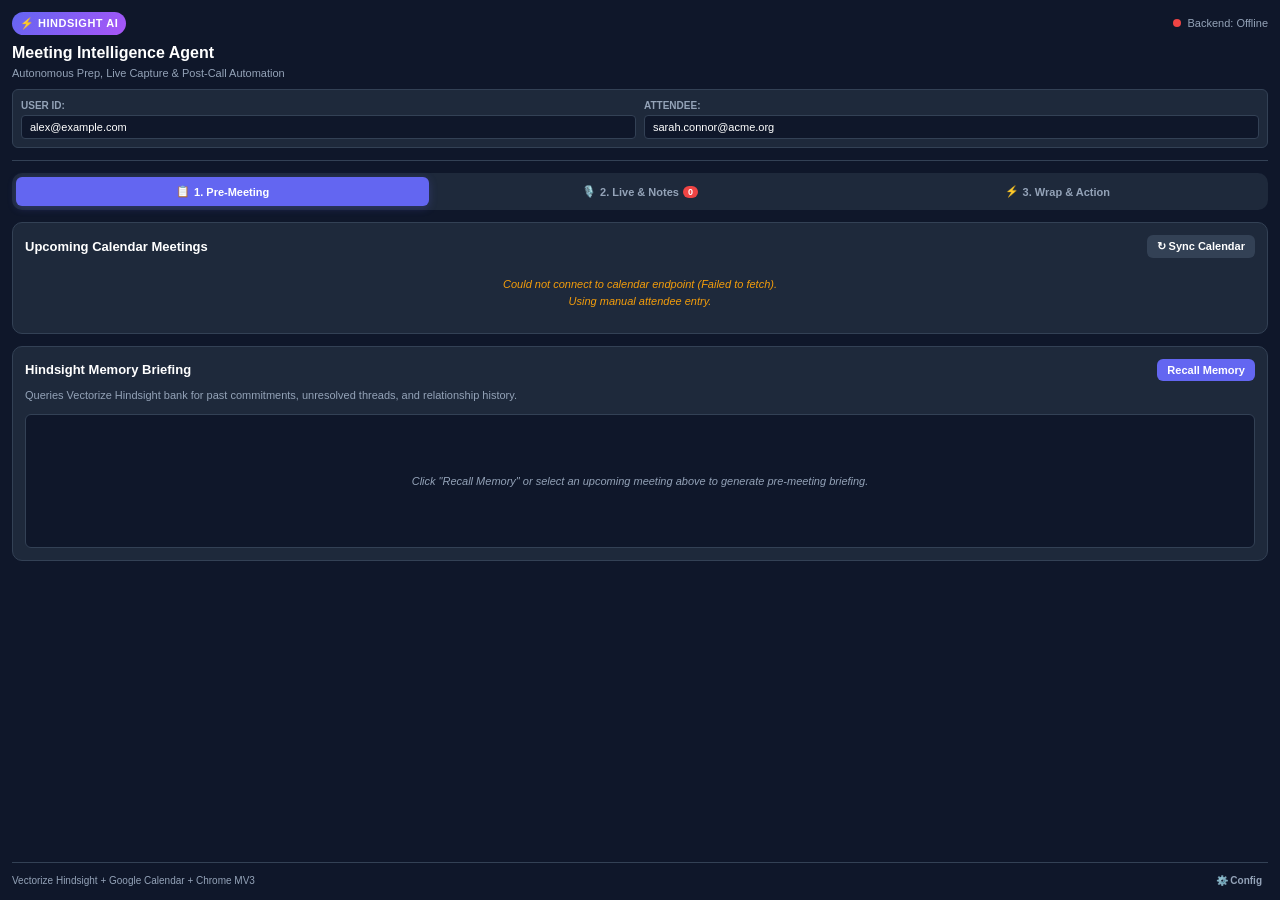
<file: meeting-intelligence-agent/extension/panel.html>
<!DOCTYPE html>
<html lang="en">
<head>
  <meta charset="UTF-8">
  <meta name="viewport" content="width=device-width, initial-scale=1.0">
  <title>Meeting Intelligence Agent</title>
  <link rel="stylesheet" href="style.css">
</head>
<body>
  <div class="app-container">
    <!-- Top Header -->
    <header class="header">
      <div class="logo-row">
        <div class="logo-badge">⚡ Hindsight AI</div>
        <div class="status-indicator" id="connectionStatus" title="Backend Status">
          <span class="dot"></span>
          <span class="status-text">Backend: Checking...</span>
        </div>
      </div>
      <h1 class="app-title">Meeting Intelligence Agent</h1>
      <p class="subtitle">Autonomous Prep, Live Capture & Post-Call Automation</p>

      <div class="session-bar">
        <div class="session-item">
          <label for="userIdInput">User ID:</label>
          <input type="text" id="userIdInput" value="alex@example.com" placeholder="Your User ID / Email" />
        </div>
        <div class="session-item">
          <label for="attendeeEmailInput">Attendee:</label>
          <input type="text" id="attendeeEmailInput" value="sarah.connor@acme.org" placeholder="attendee@company.com" />
        </div>
      </div>
    </header>

    <!-- Navigation Tabs -->
    <nav class="nav-tabs">
      <button class="tab-btn active" data-tab="tab-prep">
        <span class="tab-icon">📋</span>
        <span>1. Pre-Meeting</span>
      </button>
      <button class="tab-btn" data-tab="tab-live">
        <span class="tab-icon">🎙️</span>
        <span>2. Live & Notes</span>
        <span class="badge" id="captionCountBadge">0</span>
      </button>
      <button class="tab-btn" data-tab="tab-action">
        <span class="tab-icon">⚡</span>
        <span>3. Wrap & Action</span>
      </button>
    </nav>

    <!-- TAB 1: Pre-Meeting Briefing -->
    <section id="tab-prep" class="tab-content active">
      <div class="section-card">
        <div class="card-header">
          <h3>Upcoming Calendar Meetings</h3>
          <button class="btn btn-secondary btn-sm" id="btnRefreshCalendar">↻ Sync Calendar</button>
        </div>
        <div id="upcomingMeetingsContainer" class="upcoming-list">
          <div class="placeholder-text">Checking Google Calendar for meetings in next 15 mins...</div>
        </div>
      </div>

      <div class="section-card">
        <div class="card-header">
          <h3>Hindsight Memory Briefing</h3>
          <button class="btn btn-primary btn-sm" id="btnFetchBriefing">Recall Memory</button>
        </div>
        <p class="section-desc">Queries Vectorize Hindsight bank for past commitments, unresolved threads, and relationship history.</p>
        
        <div id="briefingLoading" class="loader-container" style="display: none;">
          <div class="spinner"></div>
          <span>Synthesizing recall context via Hindsight SDK...</span>
        </div>

        <div id="briefingResult" class="briefing-box">
          <div class="placeholder-text">Click "Recall Memory" or select an upcoming meeting above to generate pre-meeting briefing.</div>
        </div>
      </div>
    </section>

    <!-- TAB 2: Live Captions & Scratchpad -->
    <section id="tab-live" class="tab-content">
      <div class="split-view">
        <!-- Live Caption Feed -->
        <div class="pane captions-pane">
          <div class="pane-header">
            <div class="feed-title">
              <span class="pulse-indicator"></span>
              <h4>Live Google Meet Captions</h4>
            </div>
            <div class="pane-actions">
              <button class="btn btn-ghost btn-sm" id="btnAutoScroll" title="Toggle Auto-Scroll">Scroll: ON</button>
              <button class="btn btn-ghost btn-sm" id="btnClearCaptions" title="Clear Captions">Clear</button>
              <button class="btn btn-ghost btn-sm" id="btnSimulateCaption" title="Simulate Captions for Testing">+ Mock Line</button>
            </div>
          </div>
          
          <div class="caption-notice" id="captionHelpNotice">
            💡 <em>Zero-Bot Client Scraper:</em> Ensure Google Meet closed captions are turned on (press 'c' in Meet).
          </div>

          <div class="captions-feed" id="captionsFeed">
            <div class="placeholder-text">Waiting for spoken captions from Google Meet tab...</div>
          </div>
        </div>

        <!-- Interactive Scratchpad -->
        <div class="pane scratchpad-pane">
          <div class="pane-header">
            <h4>Interactive User Scratchpad</h4>
            <div class="quick-tags">
              <button class="tag-btn" data-insert="[Promise: ]">+ Promise</button>
              <button class="tag-btn" data-insert="[Decision: ]">+ Decision</button>
              <button class="tag-btn" data-insert="[Action: ]">+ Follow-up</button>
            </div>
          </div>
          <p class="section-desc">Personal notes during call. The LLM will reconcile discrepancies between your notes and spoken words post-call.</p>
          <textarea id="userScratchpad" class="scratchpad-textarea" placeholder="Type personal impressions, commitments you made, private thoughts, or offline agreements here..."></textarea>
          <div class="scratchpad-footer">
            <span id="scratchpadStatus">Saved locally</span>
            <button class="btn btn-ghost btn-sm" id="btnLoadSampleDemo">Load Demo Scenario</button>
          </div>
        </div>
      </div>
    </section>

    <!-- TAB 3: Wrap Meeting & Action -->
    <section id="tab-action" class="tab-content">
      <div class="action-banner">
        <div>
          <h3>Ready to Conclude?</h3>
          <p>Synthesizes transcript + notes, stores memory in Hindsight, and automates calendar follow-up.</p>
        </div>
        <button class="btn btn-accent btn-lg" id="btnWrapCall">
          <span>🚀 Wrap Call & Analyze</span>
        </button>
      </div>

      <div id="wrapLoading" class="loader-container" style="display: none;">
        <div class="spinner"></div>
        <span>Running Groq/Gemini synthesis and updating Hindsight Bank...</span>
      </div>

      <div id="analysisContainer" style="display: none;">
        <!-- Memory Retention Confirmation -->
        <div class="memory-badge-card" id="memoryRetentionBadge">
          <div class="badge-icon">🧠</div>
          <div class="badge-details">
            <strong>Retained in Hindsight Memory Bank</strong>
            <span id="retainedDocId">Bank: meeting-intel | Document: ...</span>
          </div>
        </div>

        <!-- Post-Meeting Synthesis Cards -->
        <div class="analysis-grid">
          <!-- Summary -->
          <div class="analysis-card full-width">
            <div class="card-title">📌 Key Decisions & Summary</div>
            <div id="analysisSummary" class="card-body"></div>
          </div>

          <!-- Commitments by Us -->
          <div class="analysis-card">
            <div class="card-title">🤝 Promises Made by Us (User)</div>
            <ul id="analysisPromisesByUs" class="action-list"></ul>
          </div>

          <!-- Commitments by Them -->
          <div class="analysis-card">
            <div class="card-title">🎯 Promises Made by Attendees</div>
            <ul id="analysisPromisesByThem" class="action-list"></ul>
          </div>

          <!-- Open Followups -->
          <div class="analysis-card">
            <div class="card-title">❓ Unresolved / Missed Follow-ups</div>
            <ul id="analysisOpenFollowups" class="action-list"></ul>
          </div>

          <!-- Notes vs Captions Discrepancies -->
          <div class="analysis-card">
            <div class="card-title">🔍 Scratchpad vs. Spoken Discrepancies</div>
            <ul id="analysisDiscrepancies" class="action-list"></ul>
          </div>
        </div>

        <!-- 1-Click Google Calendar Follow-up -->
        <div class="calendar-action-card">
          <div class="card-header">
            <h3>📅 Programmatic Google Calendar Follow-Up</h3>
            <span class="tag-pill" id="suggestedDateTag">Suggested Date: Next Week</span>
          </div>
          <div class="calendar-form">
            <div class="form-row">
              <label>Event Title:</label>
              <input type="text" id="calTitleInput" value="Follow-up: Review Pricing & Deliverables" />
            </div>
            <div class="form-row split">
              <div>
                <label>Date & Time (ISO):</label>
                <input type="datetime-local" id="calDateTimeInput" />
              </div>
              <div>
                <label>Duration (Minutes):</label>
                <input type="number" id="calDurationInput" value="30" min="15" step="15" />
              </div>
            </div>
            <div class="form-row">
              <label>Attendees (Comma separated):</label>
              <input type="text" id="calAttendeesInput" value="sarah.connor@acme.org" />
            </div>
            <div class="form-row">
              <label>Auto-Generated Agenda (From Commitments):</label>
              <textarea id="calAgendaInput" rows="3"></textarea>
            </div>
            <button class="btn btn-success btn-block" id="btnScheduleCalendar">
              📅 Confirm & Schedule Follow-Up Event
            </button>
            <div id="scheduleSuccessNotice" class="success-notice" style="display: none;"></div>
          </div>
        </div>
      </div>
    </section>

    <!-- Footer -->
    <footer class="footer">
      <span>Vectorize Hindsight + Google Calendar + Chrome MV3</span>
      <button class="btn btn-link btn-xs" id="btnSettingsToggle">⚙️ Config</button>
    </footer>

    <!-- Settings Modal / Drawer -->
    <div id="settingsModal" class="modal" style="display: none;">
      <div class="modal-content">
        <h3>Configuration</h3>
        <label>Backend API Base URL:</label>
        <input type="text" id="backendUrlInput" value="http://localhost:8000" />
        <div class="modal-actions">
          <button class="btn btn-secondary btn-sm" id="btnCloseSettings">Close</button>
          <button class="btn btn-primary btn-sm" id="btnSaveSettings">Save</button>
        </div>
      </div>
    </div>
  </div>

  <script src="panel.js"></script>
</body>
</html>
</file>
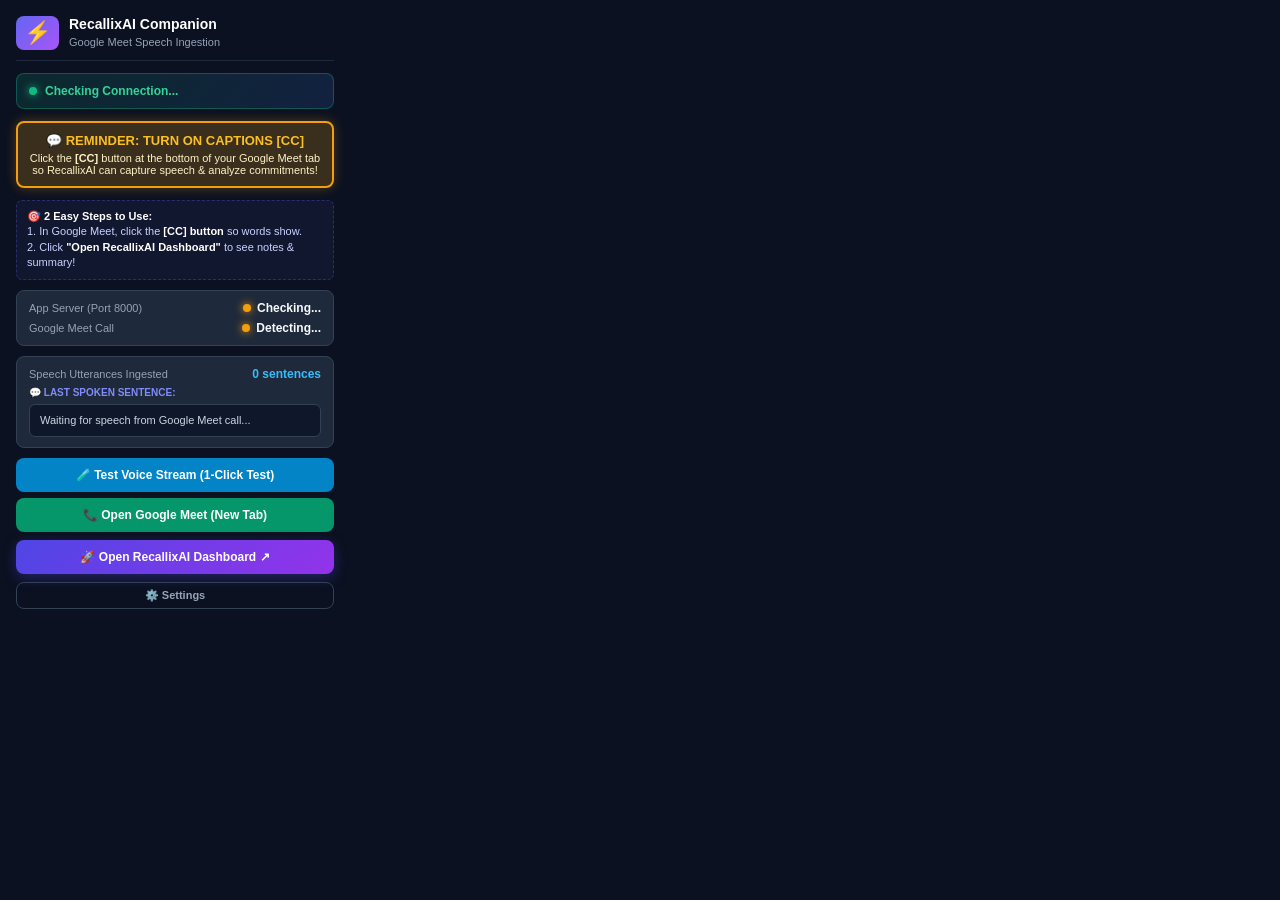
<file: meeting-intelligence-agent/extension/popup.html>
<!DOCTYPE html>
<html lang="en">
<head>
  <meta charset="UTF-8">
  <meta name="viewport" content="width=device-width, initial-scale=1.0">
  <title>RecallixAI Companion</title>
  <style>
    * { box-sizing: border-box; margin: 0; padding: 0; }
    body {
      width: 350px;
      font-family: -apple-system, BlinkMacSystemFont, "Segoe UI", Roboto, sans-serif;
      background-color: #0b1120;
      color: #f8fafc;
      padding: 16px;
    }
    .header {
      display: flex;
      align-items: center;
      gap: 10px;
      margin-bottom: 12px;
      border-bottom: 1px solid #1e293b;
      padding-bottom: 10px;
    }
    .logo-badge {
      font-size: 22px;
      background: linear-gradient(135deg, #6366f1, #a855f7);
      border-radius: 8px;
      padding: 4px 8px;
    }
    .title-group h3 { font-size: 14px; font-weight: 700; color: #fff; }
    .title-group span { font-size: 11px; color: #94a3b8; }

    /* Big Overall Status Banner */
    .overall-banner {
      background: linear-gradient(135deg, rgba(16, 185, 129, 0.15), rgba(59, 130, 246, 0.15));
      border: 1px solid rgba(16, 185, 129, 0.35);
      border-radius: 8px;
      padding: 10px 12px;
      margin-bottom: 12px;
      display: flex;
      align-items: center;
      gap: 8px;
      font-size: 12px;
      font-weight: 700;
      color: #34d399;
      transition: all 0.3s;
    }

    /* Live Status Cards */
    .status-box {
      background: #1e293b;
      border: 1px solid #334155;
      border-radius: 8px;
      padding: 10px 12px;
      margin-bottom: 10px;
    }
    .status-row {
      display: flex;
      align-items: center;
      justify-content: space-between;
      font-size: 12px;
      margin-bottom: 6px;
    }
    .status-row:last-child { margin-bottom: 0; }
    .status-label {
      color: #94a3b8;
      font-size: 11px;
    }
    .status-val {
      font-weight: 700;
      display: flex;
      align-items: center;
      gap: 6px;
    }
    .dot {
      width: 8px; height: 8px; border-radius: 50%;
      display: inline-block;
    }
    .dot-green { background: #10b981; box-shadow: 0 0 8px #10b981; animation: pulse 2s infinite; }
    .dot-yellow { background: #f59e0b; box-shadow: 0 0 8px #f59e0b; }
    .dot-red { background: #ef4444; box-shadow: 0 0 8px #ef4444; }

    @keyframes pulse {
      0% { transform: scale(0.95); opacity: 0.8; }
      50% { transform: scale(1.2); opacity: 1; }
      100% { transform: scale(0.95); opacity: 0.8; }
    }

    /* Live Transcript Feed Box */
    .ticker-box {
      background: #0f172a;
      border: 1px solid #334155;
      border-radius: 6px;
      padding: 8px 10px;
      margin-top: 6px;
      font-size: 11px;
      line-height: 1.4;
      color: #cbd5e1;
      max-height: 70px;
      overflow-y: auto;
      transition: border-color 0.3s;
    }
    .ticker-label {
      font-size: 10px;
      text-transform: uppercase;
      color: #818cf8;
      font-weight: 700;
      margin-top: 6px;
      margin-bottom: 4px;
    }

    /* Buttons */
    .btn {
      display: flex;
      align-items: center;
      justify-content: center;
      gap: 8px;
      width: 100%;
      padding: 10px 14px;
      border-radius: 8px;
      border: none;
      font-weight: 700;
      font-size: 12px;
      cursor: pointer;
      text-decoration: none;
      transition: all 0.2s;
    }
    .btn-primary {
      background: linear-gradient(135deg, #4f46e5, #9333ea);
      color: #fff;
      box-shadow: 0 4px 14px rgba(79, 70, 229, 0.35);
      margin-top: 8px;
    }
    .btn-primary:hover {
      opacity: 0.95;
      transform: translateY(-1px);
    }
    .btn-test {
      background: #0284c7;
      color: #fff;
      margin-top: 6px;
    }
    .btn-test:hover { background: #0369a1; }
    .btn-meet {
      background: #059669;
      color: #fff;
      margin-top: 6px;
    }
    .btn-meet:hover { background: #047857; }
    .btn-ghost {
      background: transparent;
      border: 1px solid #334155;
      color: #94a3b8;
      margin-top: 8px;
      font-size: 11px;
      padding: 6px;
    }
    .btn-ghost:hover { color: #fff; border-color: #64748b; }

    /* Test Feedback Toast */
    .test-feedback {
      display: none;
      background: rgba(16, 185, 129, 0.15);
      border: 1px solid rgba(16, 185, 129, 0.4);
      color: #34d399;
      border-radius: 6px;
      padding: 8px 10px;
      font-size: 11px;
      margin-top: 6px;
      line-height: 1.4;
      animation: fadeIn 0.3s;
    }
    @keyframes fadeIn { from { opacity: 0; transform: translateY(-4px); } to { opacity: 1; transform: translateY(0); } }

    /* Instructions Box */
    .guide-box {
      background: rgba(99, 102, 241, 0.08);
      border: 1px dashed rgba(99, 102, 241, 0.3);
      border-radius: 6px;
      padding: 8px 10px;
      font-size: 11px;
      color: #c7d2fe;
      margin-bottom: 10px;
      line-height: 1.4;
    }
    .guide-box strong { color: #fff; }

    /* Settings Panel */
    .settings-panel {
      margin-top: 10px;
      padding-top: 10px;
      border-top: 1px solid #1e293b;
      display: none;
    }
    .settings-panel label { display: block; font-size: 10px; color: #94a3b8; margin-bottom: 4px; text-transform: uppercase; }
    .settings-panel input { width: 100%; background: #080c18; border: 1px solid #334155; color: #fff; padding: 6px 8px; border-radius: 4px; font-size: 11px; margin-bottom: 8px; }
  </style>
</head>
<body>
  <div class="header">
    <div class="logo-badge">⚡</div>
    <div class="title-group">
      <h3>RecallixAI Companion</h3>
      <span>Google Meet Speech Ingestion</span>
    </div>
  </div>

  <!-- Overall Status Banner -->
  <div class="overall-banner" id="overallBanner">
    <span class="dot dot-green" id="overallDot"></span>
    <span id="overallBannerText">Checking Connection...</span>
  </div>

  <!-- CC Reminder Popout Alert Banner -->
  <div style="background: rgba(245, 158, 11, 0.2); border: 2px solid #f59e0b; border-radius: 8px; padding: 10px; margin-bottom: 12px; text-align: center; box-shadow: 0 0 12px rgba(245, 158, 11, 0.3);">
    <div style="font-size: 13px; font-weight: 800; color: #fbbf24; margin-bottom: 4px;">💬 REMINDER: TURN ON CAPTIONS [CC]</div>
    <div style="font-size: 11px; color: #fef3c7;">Click the <strong>[CC]</strong> button at the bottom of your Google Meet tab so RecallixAI can capture speech & analyze commitments!</div>
  </div>

  <!-- Quick Checklist for Kids & Beginners -->
  <div class="guide-box">
    <strong>🎯 2 Easy Steps to Use:</strong><br>
    1. In Google Meet, click the <strong>[CC] button</strong> so words show.<br>
    2. Click <strong>"Open RecallixAI Dashboard"</strong> to see notes & summary!
  </div>

  <!-- Status Box 1: Connections -->
  <div class="status-box">
    <div class="status-row">
      <span class="status-label">App Server (Port 8000)</span>
      <span class="status-val" id="serverStatusVal">
        <span class="dot dot-yellow" id="serverDot"></span>
        <span id="serverStatusText">Checking...</span>
      </span>
    </div>
    <div class="status-row">
      <span class="status-label">Google Meet Call</span>
      <span class="status-val" id="meetStatusVal">
        <span class="dot dot-yellow" id="meetDot"></span>
        <span id="meetStatusText">Detecting...</span>
      </span>
    </div>
  </div>

  <!-- Status Box 2: Captions Ingestion State -->
  <div class="status-box">
    <div class="status-row">
      <span class="status-label">Speech Utterances Ingested</span>
      <span class="status-val" id="captionStreamState">
        <strong id="captionSentenceCount" style="color: #38bdf8;">0 sentences</strong>
      </span>
    </div>
    <div class="ticker-label">💬 Last Spoken Sentence:</div>
    <div class="ticker-box" id="recentCaptionTicker">
      Waiting for speech from Google Meet call...
    </div>
  </div>

  <!-- 1-Click Verification Test -->
  <button class="btn btn-test" id="btnTestVoice">
    🧪 Test Voice Stream (1-Click Test)
  </button>
  <div class="test-feedback" id="testFeedback"></div>

  <!-- Open Meet Button -->
  <button class="btn btn-meet" id="btnOpenMeet">
    📞 Open Google Meet (New Tab)
  </button>

  <!-- Open Web Dashboard Button -->
  <button class="btn btn-primary" id="btnOpenDashboard">
    🚀 Open RecallixAI Dashboard ↗
  </button>

  <button class="btn btn-ghost" id="btnToggleSettings">
    ⚙️ Settings
  </button>

  <div class="settings-panel" id="settingsPanel">
    <label for="backendUrl">Backend API URL</label>
    <input type="text" id="backendUrl" value="http://localhost:8000" />
    <button class="btn btn-primary" style="padding: 6px; font-size: 11px;" id="btnSaveSettings">Save URL</button>
  </div>

  <script src="popup.js"></script>
</body>
</html>
</file>
<file: meeting-intelligence-agent/extension/style.css>
:root {
  --bg-primary: #0f172a;
  --bg-secondary: #1e293b;
  --bg-tertiary: #334155;
  --text-main: #f8fafc;
  --text-muted: #94a3b8;
  --accent-color: #6366f1;
  --accent-hover: #4f46e5;
  --accent-glow: rgba(99, 102, 241, 0.25);
  --success-color: #10b981;
  --warning-color: #f59e0b;
  --danger-color: #ef4444;
  --border-color: #334155;
  --card-bg: #1e293b;
  --input-bg: #0f172a;
  --radius-sm: 6px;
  --radius-md: 10px;
  --radius-lg: 14px;
  --font-stack: -apple-system, BlinkMacSystemFont, "Segoe UI", Roboto, Helvetica, Arial, sans-serif;
}

* {
  box-sizing: border-box;
  margin: 0;
  padding: 0;
}

body {
  font-family: var(--font-stack);
  background-color: var(--bg-primary);
  color: var(--text-main);
  font-size: 13px;
  line-height: 1.5;
  overflow-x: hidden;
}

.app-container {
  display: flex;
  flex-direction: column;
  min-height: 100vh;
  padding: 12px;
}

/* Header */
.header {
  border-bottom: 1px solid var(--border-color);
  padding-bottom: 12px;
  margin-bottom: 12px;
}

.logo-row {
  display: flex;
  justify-content: space-between;
  align-items: center;
  margin-bottom: 6px;
}

.logo-badge {
  background: linear-gradient(135deg, #6366f1, #a855f7);
  color: #fff;
  font-weight: 700;
  font-size: 11px;
  padding: 3px 8px;
  border-radius: 12px;
  letter-spacing: 0.5px;
  text-transform: uppercase;
}

.status-indicator {
  display: flex;
  align-items: center;
  gap: 6px;
  font-size: 11px;
  color: var(--text-muted);
}

.status-indicator .dot {
  width: 8px;
  height: 8px;
  border-radius: 50%;
  background-color: var(--warning-color);
  transition: background-color 0.3s ease;
}

.status-indicator.online .dot {
  background-color: var(--success-color);
  box-shadow: 0 0 8px var(--success-color);
}

.status-indicator.offline .dot {
  background-color: var(--danger-color);
}

.app-title {
  font-size: 16px;
  font-weight: 700;
  color: #fff;
}

.subtitle {
  font-size: 11px;
  color: var(--text-muted);
  margin-bottom: 8px;
}

.session-bar {
  display: grid;
  grid-template-columns: 1fr 1fr;
  gap: 8px;
  background-color: var(--bg-secondary);
  padding: 8px;
  border-radius: var(--radius-sm);
  border: 1px solid var(--border-color);
}

.session-item label {
  display: block;
  font-size: 10px;
  text-transform: uppercase;
  color: var(--text-muted);
  font-weight: 600;
  margin-bottom: 2px;
}

.session-item input {
  width: 100%;
  background-color: var(--input-bg);
  border: 1px solid var(--border-color);
  color: #fff;
  padding: 5px 8px;
  border-radius: 4px;
  font-size: 11px;
}

.session-item input:focus {
  outline: none;
  border-color: var(--accent-color);
}

/* Tabs */
.nav-tabs {
  display: flex;
  gap: 4px;
  background-color: var(--bg-secondary);
  padding: 4px;
  border-radius: var(--radius-md);
  margin-bottom: 12px;
}

.tab-btn {
  flex: 1;
  display: flex;
  align-items: center;
  justify-content: center;
  gap: 4px;
  background: transparent;
  border: none;
  color: var(--text-muted);
  padding: 8px 6px;
  font-size: 11px;
  font-weight: 600;
  border-radius: var(--radius-sm);
  cursor: pointer;
  transition: all 0.2s ease;
  position: relative;
}

.tab-btn:hover {
  color: #fff;
}

.tab-btn.active {
  background-color: var(--accent-color);
  color: #fff;
  box-shadow: 0 2px 8px var(--accent-glow);
}

.badge {
  background-color: var(--danger-color);
  color: #fff;
  font-size: 9px;
  padding: 1px 5px;
  border-radius: 10px;
  font-weight: 700;
}

/* Tab Contents */
.tab-content {
  display: none;
  flex: 1;
  animation: fadeIn 0.2s ease-in-out;
}

.tab-content.active {
  display: block;
}

@keyframes fadeIn {
  from { opacity: 0; transform: translateY(4px); }
  to { opacity: 1; transform: translateY(0); }
}

/* Section Cards */
.section-card {
  background-color: var(--card-bg);
  border: 1px solid var(--border-color);
  border-radius: var(--radius-md);
  padding: 12px;
  margin-bottom: 12px;
}

.card-header {
  display: flex;
  justify-content: space-between;
  align-items: center;
  margin-bottom: 6px;
}

.card-header h3 {
  font-size: 13px;
  font-weight: 600;
  color: #fff;
}

.section-desc {
  font-size: 11px;
  color: var(--text-muted);
  margin-bottom: 10px;
}

/* Buttons */
.btn {
  font-family: inherit;
  font-size: 12px;
  font-weight: 600;
  border: none;
  border-radius: var(--radius-sm);
  cursor: pointer;
  display: inline-flex;
  align-items: center;
  justify-content: center;
  gap: 6px;
  transition: all 0.2s ease;
  text-decoration: none;
}

.btn-sm {
  padding: 5px 10px;
  font-size: 11px;
}

.btn-xs {
  padding: 2px 6px;
  font-size: 10px;
}

.btn-lg {
  padding: 10px 18px;
  font-size: 13px;
  font-weight: 700;
}

.btn-block {
  width: 100%;
}

.btn-primary {
  background-color: var(--accent-color);
  color: #fff;
}
.btn-primary:hover {
  background-color: var(--accent-hover);
}

.btn-secondary {
  background-color: var(--bg-tertiary);
  color: #fff;
}
.btn-secondary:hover {
  background-color: #475569;
}

.btn-ghost {
  background-color: transparent;
  color: var(--text-muted);
  border: 1px solid var(--border-color);
}
.btn-ghost:hover {
  color: #fff;
  border-color: #fff;
}

.btn-accent {
  background: linear-gradient(135deg, #6366f1, #ec4899);
  color: #fff;
  box-shadow: 0 4px 12px rgba(236, 72, 153, 0.3);
}
.btn-accent:hover {
  opacity: 0.95;
  transform: translateY(-1px);
}

.btn-success {
  background-color: var(--success-color);
  color: #fff;
}
.btn-success:hover {
  background-color: #059669;
}

.btn-link {
  background: transparent;
  color: var(--text-muted);
}
.btn-link:hover {
  color: var(--accent-color);
}

/* Upcoming meetings */
.upcoming-list {
  display: flex;
  flex-direction: column;
  gap: 8px;
}

.meeting-card {
  background-color: var(--bg-primary);
  border: 1px solid var(--border-color);
  border-left: 3px solid var(--accent-color);
  border-radius: var(--radius-sm);
  padding: 8px 10px;
  cursor: pointer;
  transition: border-color 0.2s ease;
}

.meeting-card:hover {
  border-color: var(--accent-color);
}

.meeting-title {
  font-weight: 600;
  font-size: 12px;
  color: #fff;
  margin-bottom: 2px;
}

.meeting-time {
  font-size: 11px;
  color: var(--text-muted);
}

.meeting-attendees {
  font-size: 10px;
  color: #a5b4fc;
  margin-top: 4px;
}

/* Briefing Box */
.briefing-box {
  background-color: var(--bg-primary);
  border: 1px solid var(--border-color);
  border-radius: var(--radius-sm);
  padding: 10px;
  font-size: 12px;
  min-height: 80px;
  max-height: 240px;
  overflow-y: auto;
  white-space: pre-wrap;
}

.briefing-item {
  margin-bottom: 8px;
  padding-bottom: 8px;
  border-bottom: 1px solid var(--border-color);
}
.briefing-item:last-child {
  border-bottom: none;
  margin-bottom: 0;
  padding-bottom: 0;
}

/* Live Captions & Scratchpad Split */
.split-view {
  display: flex;
  flex-direction: column;
  gap: 12px;
}

.pane {
  background-color: var(--card-bg);
  border: 1px solid var(--border-color);
  border-radius: var(--radius-md);
  padding: 10px;
}

.pane-header {
  display: flex;
  justify-content: space-between;
  align-items: center;
  margin-bottom: 8px;
}

.pane-header h4 {
  font-size: 12px;
  color: #fff;
}

.feed-title {
  display: flex;
  align-items: center;
  gap: 6px;
}

.pulse-indicator {
  width: 8px;
  height: 8px;
  border-radius: 50%;
  background-color: var(--danger-color);
  animation: pulse 1.5s infinite;
}

@keyframes pulse {
  0% { transform: scale(0.9); opacity: 0.7; }
  50% { transform: scale(1.2); opacity: 1; }
  100% { transform: scale(0.9); opacity: 0.7; }
}

.pane-actions {
  display: flex;
  gap: 4px;
}

.caption-notice {
  font-size: 10px;
  background-color: rgba(99, 102, 241, 0.1);
  border: 1px dashed var(--accent-color);
  border-radius: 4px;
  padding: 4px 8px;
  margin-bottom: 8px;
  color: #c7d2fe;
}

.captions-feed {
  background-color: var(--bg-primary);
  border: 1px solid var(--border-color);
  border-radius: var(--radius-sm);
  padding: 8px;
  height: 180px;
  overflow-y: auto;
  display: flex;
  flex-direction: column;
  gap: 6px;
}

.caption-line {
  font-size: 11px;
  line-height: 1.4;
  padding: 4px 6px;
  background-color: rgba(255, 255, 255, 0.03);
  border-radius: 4px;
}

.caption-line .speaker {
  font-weight: 700;
  color: #818cf8;
  margin-right: 4px;
}

.caption-line .time {
  font-size: 9px;
  color: var(--text-muted);
  float: right;
  margin-left: 6px;
}

.caption-line .text {
  color: #e2e8f0;
}

.quick-tags {
  display: flex;
  gap: 4px;
}

.tag-btn {
  background-color: var(--bg-tertiary);
  color: #cbd5e1;
  border: none;
  font-size: 10px;
  padding: 2px 6px;
  border-radius: 3px;
  cursor: pointer;
}
.tag-btn:hover {
  background-color: var(--accent-color);
  color: #fff;
}

.scratchpad-textarea {
  width: 100%;
  height: 140px;
  background-color: var(--input-bg);
  border: 1px solid var(--border-color);
  color: #f1f5f9;
  font-family: inherit;
  font-size: 12px;
  padding: 8px;
  border-radius: var(--radius-sm);
  resize: vertical;
  line-height: 1.5;
}

.scratchpad-textarea:focus {
  outline: none;
  border-color: var(--accent-color);
}

.scratchpad-footer {
  display: flex;
  justify-content: space-between;
  align-items: center;
  font-size: 10px;
  color: var(--text-muted);
  margin-top: 6px;
}

/* Action Tab */
.action-banner {
  background: linear-gradient(135deg, rgba(99, 102, 241, 0.15), rgba(236, 72, 153, 0.15));
  border: 1px solid var(--accent-color);
  border-radius: var(--radius-md);
  padding: 12px;
  display: flex;
  justify-content: space-between;
  align-items: center;
  margin-bottom: 12px;
}

.action-banner h3 {
  font-size: 13px;
  color: #fff;
  margin-bottom: 2px;
}

.action-banner p {
  font-size: 11px;
  color: var(--text-muted);
}

.memory-badge-card {
  background-color: rgba(16, 185, 129, 0.1);
  border: 1px solid var(--success-color);
  border-radius: var(--radius-sm);
  padding: 8px 12px;
  display: flex;
  align-items: center;
  gap: 10px;
  margin-bottom: 12px;
}

.badge-icon {
  font-size: 20px;
}

.badge-details strong {
  display: block;
  font-size: 12px;
  color: var(--success-color);
}

.badge-details span {
  font-size: 10px;
  color: #a7f3d0;
}

.analysis-grid {
  display: grid;
  grid-template-columns: 1fr;
  gap: 10px;
  margin-bottom: 14px;
}

.analysis-card {
  background-color: var(--card-bg);
  border: 1px solid var(--border-color);
  border-radius: var(--radius-md);
  padding: 10px;
}

.analysis-card.full-width {
  grid-column: 1 / -1;
}

.card-title {
  font-size: 11px;
  font-weight: 700;
  text-transform: uppercase;
  letter-spacing: 0.5px;
  color: #cbd5e1;
  margin-bottom: 6px;
  border-bottom: 1px solid var(--border-color);
  padding-bottom: 4px;
}

.card-body {
  font-size: 12px;
  color: #e2e8f0;
  line-height: 1.5;
}

.action-list {
  list-style: none;
  display: flex;
  flex-direction: column;
  gap: 6px;
}

.action-list li {
  font-size: 11px;
  padding: 6px 8px;
  background-color: var(--bg-primary);
  border-radius: 4px;
  border-left: 3px solid var(--accent-color);
  color: #f1f5f9;
}

.calendar-action-card {
  background-color: var(--card-bg);
  border: 1px solid var(--accent-color);
  border-radius: var(--radius-md);
  padding: 12px;
  box-shadow: 0 4px 14px rgba(99, 102, 241, 0.15);
}

.tag-pill {
  background-color: rgba(99, 102, 241, 0.2);
  color: #c7d2fe;
  font-size: 10px;
  padding: 2px 8px;
  border-radius: 10px;
  font-weight: 600;
}

.calendar-form {
  display: flex;
  flex-direction: column;
  gap: 8px;
  margin-top: 8px;
}

.form-row label {
  display: block;
  font-size: 10px;
  text-transform: uppercase;
  color: var(--text-muted);
  font-weight: 600;
  margin-bottom: 2px;
}

.form-row input, .form-row textarea {
  width: 100%;
  background-color: var(--input-bg);
  border: 1px solid var(--border-color);
  color: #fff;
  padding: 6px 8px;
  border-radius: 4px;
  font-size: 11px;
  font-family: inherit;
}

.form-row.split {
  display: grid;
  grid-template-columns: 2fr 1fr;
  gap: 8px;
}

.success-notice {
  background-color: rgba(16, 185, 129, 0.15);
  border: 1px solid var(--success-color);
  color: #6ee7b7;
  padding: 8px;
  border-radius: 4px;
  font-size: 11px;
  margin-top: 6px;
  text-align: center;
}

/* Loaders */
.loader-container {
  display: flex;
  align-items: center;
  gap: 10px;
  padding: 14px;
  color: var(--text-muted);
  font-size: 11px;
}

.spinner {
  width: 16px;
  height: 16px;
  border: 2px solid var(--border-color);
  border-top-color: var(--accent-color);
  border-radius: 50%;
  animation: spin 0.8s linear infinite;
}

@keyframes spin {
  to { transform: rotate(360deg); }
}

.placeholder-text {
  color: var(--text-muted);
  font-size: 11px;
  font-style: italic;
  text-align: center;
  padding: 12px;
}

/* Footer */
.footer {
  margin-top: auto;
  padding-top: 10px;
  border-top: 1px solid var(--border-color);
  display: flex;
  justify-content: space-between;
  align-items: center;
  font-size: 10px;
  color: var(--text-muted);
}

/* Modal */
.modal {
  position: fixed;
  top: 0; left: 0; right: 0; bottom: 0;
  background-color: rgba(0, 0, 0, 0.7);
  display: flex;
  align-items: center;
  justify-content: center;
  z-index: 100;
}

.modal-content {
  background-color: var(--card-bg);
  border: 1px solid var(--border-color);
  border-radius: var(--radius-md);
  padding: 16px;
  width: 90%;
  max-width: 320px;
}

.modal-content h3 {
  font-size: 14px;
  margin-bottom: 10px;
}

.modal-content input {
  width: 100%;
  background-color: var(--input-bg);
  border: 1px solid var(--border-color);
  color: #fff;
  padding: 6px;
  border-radius: 4px;
  font-size: 11px;
  margin-bottom: 12px;
}

.modal-actions {
  display: flex;
  justify-content: flex-end;
  gap: 8px;
}
</file>
